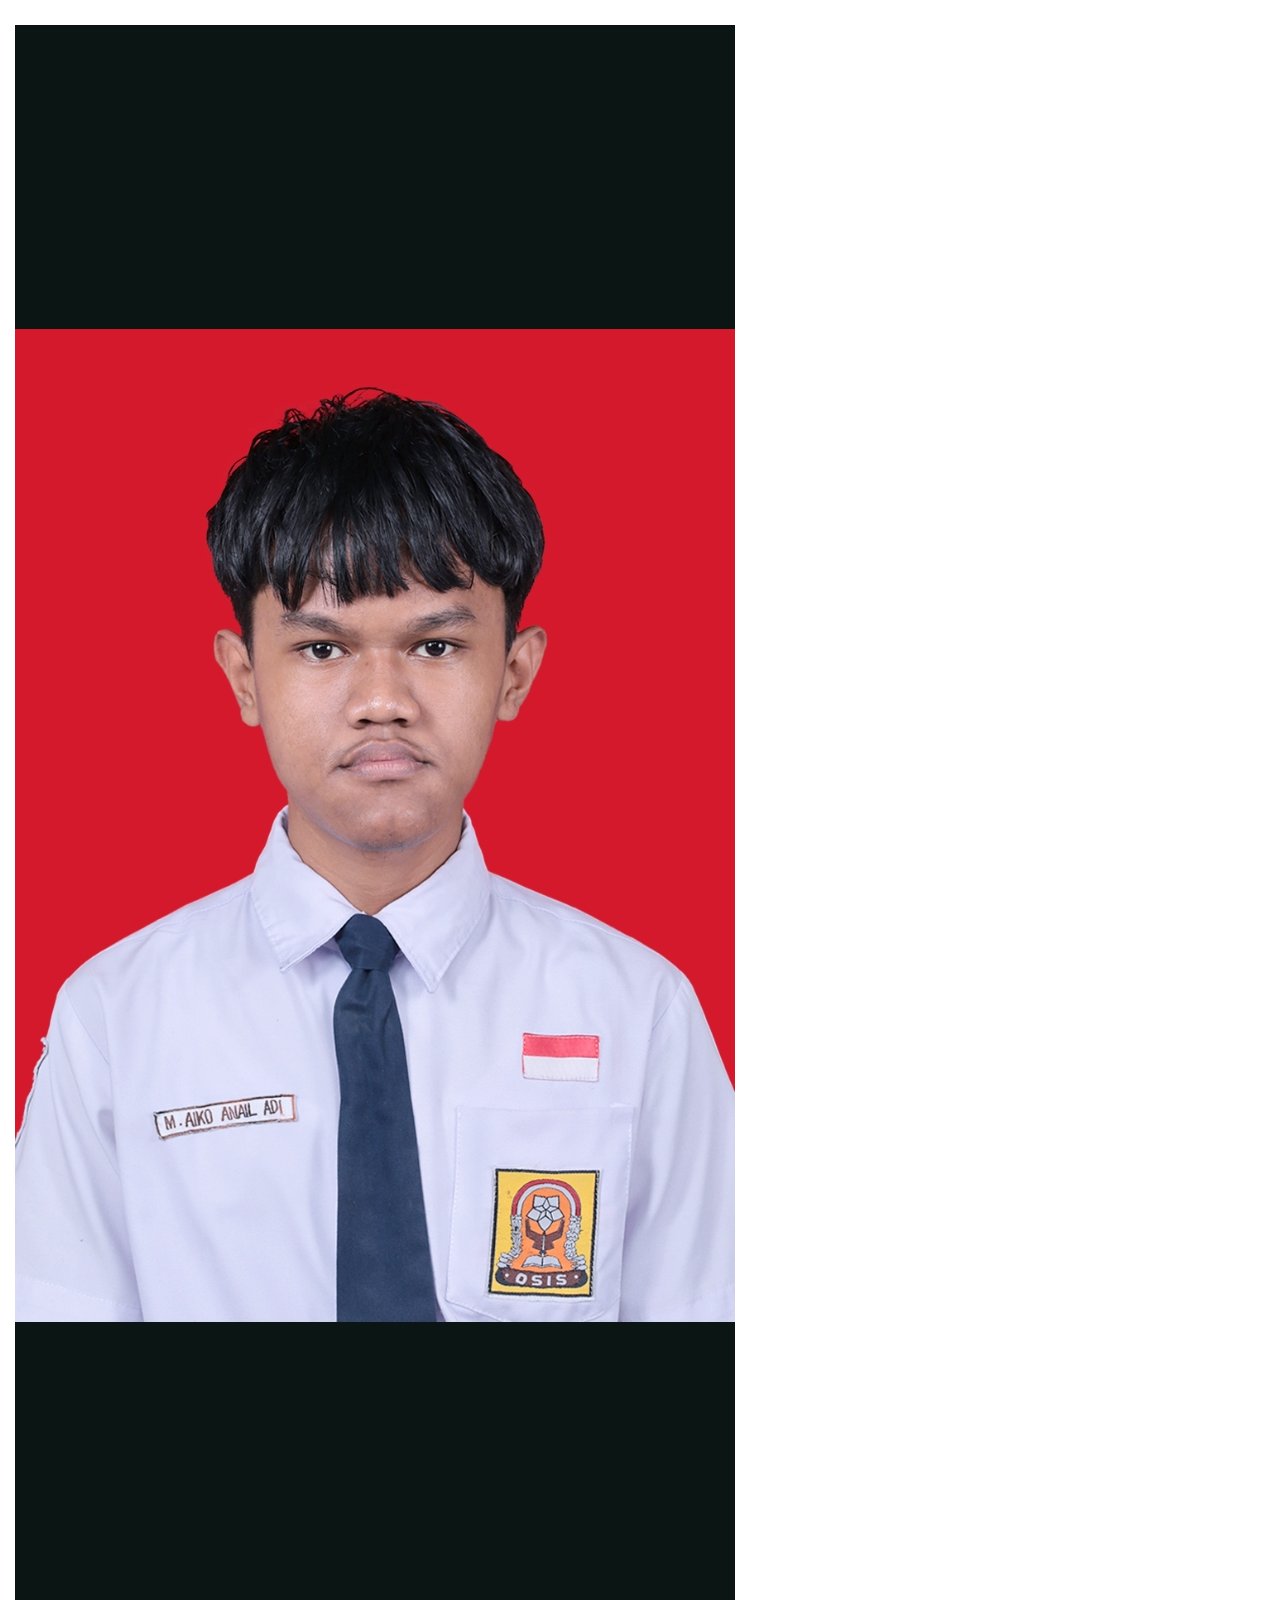
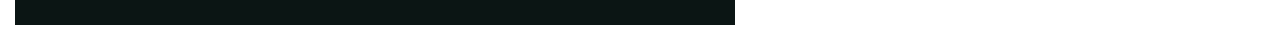
<file: table/index.html>
<!DOCTYPE html>
<html lang="en">
<head>
    <meta charset="UTF-8">
    <meta name="viewport" content="width=device-width, initial-scale=1.0">
    <title>Table</title>
    <link rel="stylesheet" href="style.css">
</head>
<body>
    <main class="Main card">
        <div class="content-card">
            <div class="profile-photo">
                <img src="aiko.png" alt="Foto Profil">
            </div>

        </div>
    </main>
</body>
</html>
</file>
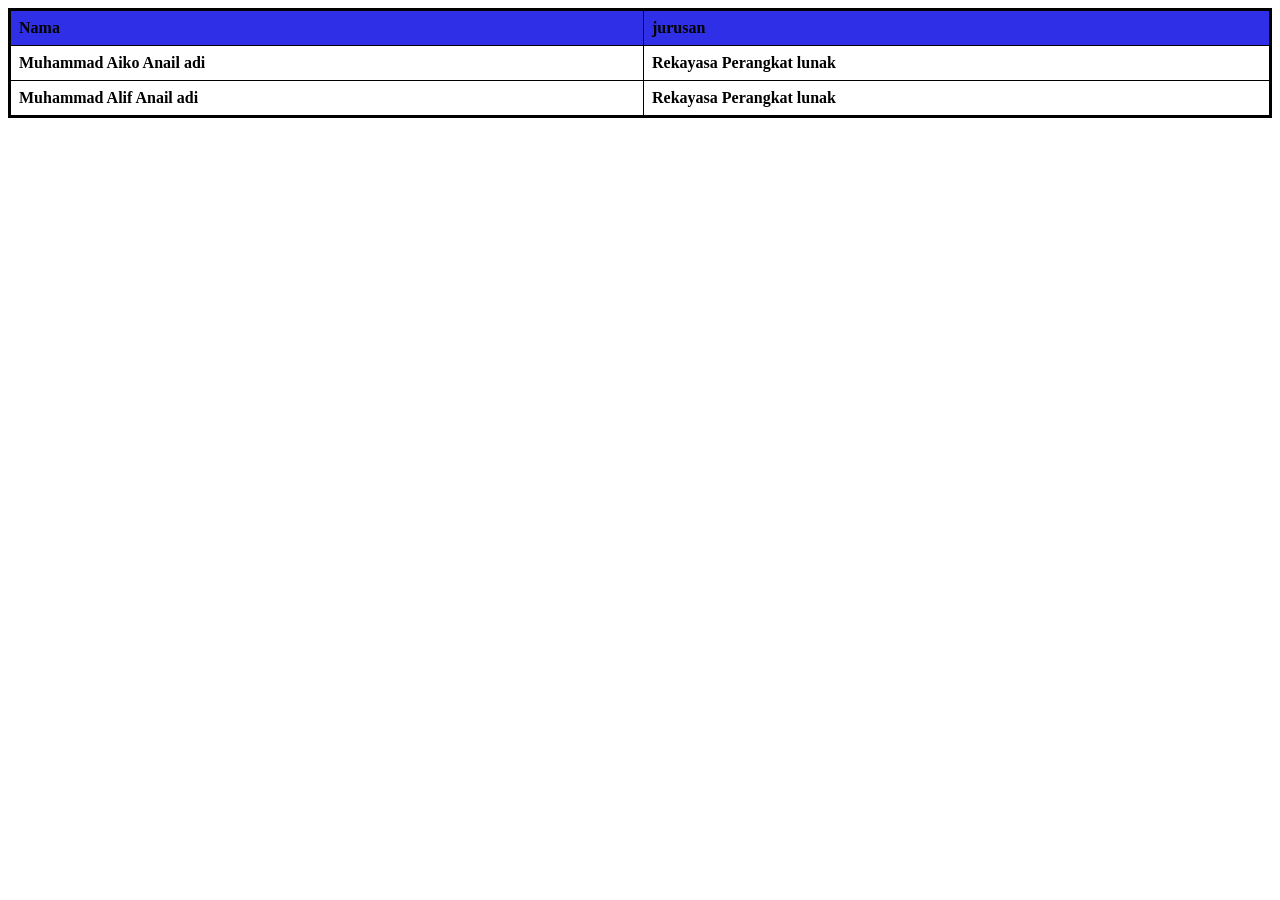
<file: aiko-2.html>
<!DOCTYPE html>
<html lang="en">
<head>
    <meta charset="UTF-8">
    <meta name="viewport" content="width=device-width, initial-scale=1.0">
    <title>Document</title>
    <style>
        .table {
            width: 100%;
            border-collapse: collapse;
            border: 3px solid black;
        }

        .table th, .table td {
            border: 1px solid #000;
            padding: 8px;
            text-align: left;
            color: #000;
            font-weight: bold;
        }

        .table th {
            background-color: rgb(47, 47, 231);
        }
    </style>
</head>
<body>
    <table class="table">
        <tr>
            <th>Nama</th>
            <th>jurusan</th>
        </tr>

        <tr>
            <td>Muhammad Aiko Anail adi</td>
            <td>Rekayasa Perangkat lunak</td>
        </tr>

        <tr>
            <td>Muhammad Alif Anail adi</td>
            <td>Rekayasa Perangkat lunak</td>
        </tr>
    </table>
</body>
</html>
</file>
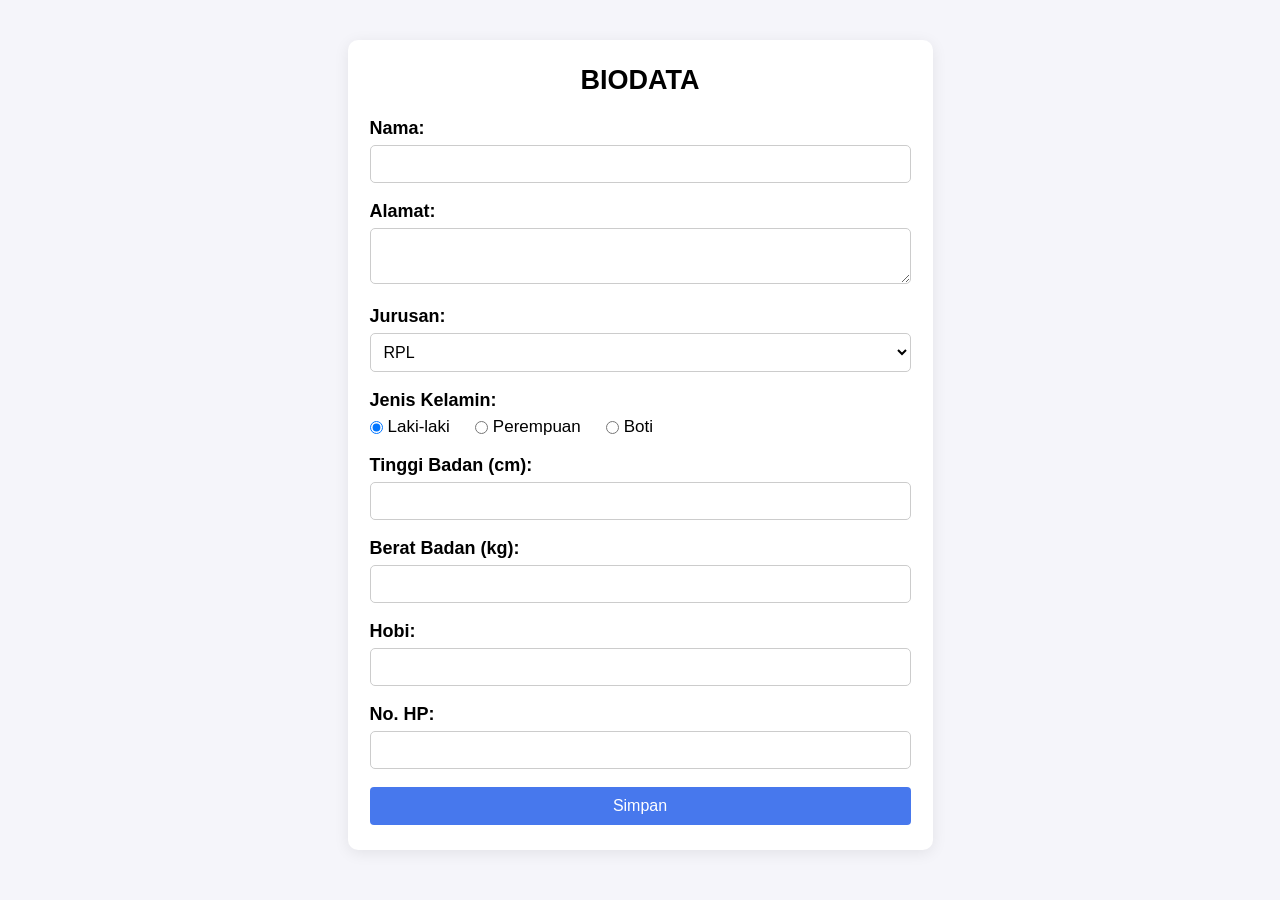
<file: BIodata.html>
<!DOCTYPE html>
<html lang="id">

<head>
    <meta charset="UTF-8">

    <meta
        name="viewport"
        content="width=device-width, initial-scale=1.0"
    >

    <title>BIODATA</title>

    <link rel="stylesheet" href="style.css">
</head>

<body>

    <main class="container">

        <h1>BIODATA</h1>

        <form id="biodataForm">

            <div class="form-group">
                <label for="nama">Nama:</label>

                <input
                    type="text"
                    id="nama"
                    required
                >
            </div>


            <div class="form-group">
                <label for="alamat">Alamat:</label>

                <textarea
                    id="alamat"
                    required
                ></textarea>
            </div>


            <div class="form-group">
                <label for="jurusan">Jurusan:</label>

                <select id="jurusan" required>
                    <option value="RPL">RPL</option>
                    <option value="TKR">TKR</option>
                    <option value="TKJ">TKJ</option>
                    <option value="AKL">AKL</option>
                </select>
            </div>


            <div class="form-group">

                <label>Jenis Kelamin:</label>

                <div class="radio-group">

                    <label class="radio-label">
                        <input
                            type="radio"
                            name="gender"
                            value="Laki-laki"
                            checked
                        >
                        Laki-laki
                    </label>

                    <label class="radio-label">
                        <input
                            type="radio"
                            name="gender"
                            value="Perempuan"
                        >
                        Perempuan
                    </label>

                    <label class="radio-label">
                        <input
                            type="radio"
                            name="gender"
                            value="Boti"
                        >
                        Boti
                    </label>

                </div>

            </div>


            <div class="form-group">
                <label for="tinggi">
                    Tinggi Badan (cm):
                </label>

                <input
                    type="number"
                    id="tinggi"
                    min="1"
                    required
                >
            </div>


            <div class="form-group">
                <label for="berat">
                    Berat Badan (kg):
                </label>

                <input
                    type="number"
                    id="berat"
                    min="1"
                    required
                >
            </div>


            <div class="form-group">
                <label for="hobi">Hobi:</label>

                <input
                    type="text"
                    id="hobi"
                    required
                >
            </div>


            <div class="form-group">
                <label for="nohp">No. HP:</label>

                <input
                    type="tel"
                    id="nohp"
                    maxlength="13"
                    inputmode="numeric"
                    required
                >
            </div>


            <button type="submit">
                Simpan
            </button>

        </form>

    </main>


    <script src="script.js"></script>

</body>


</html>
</file>
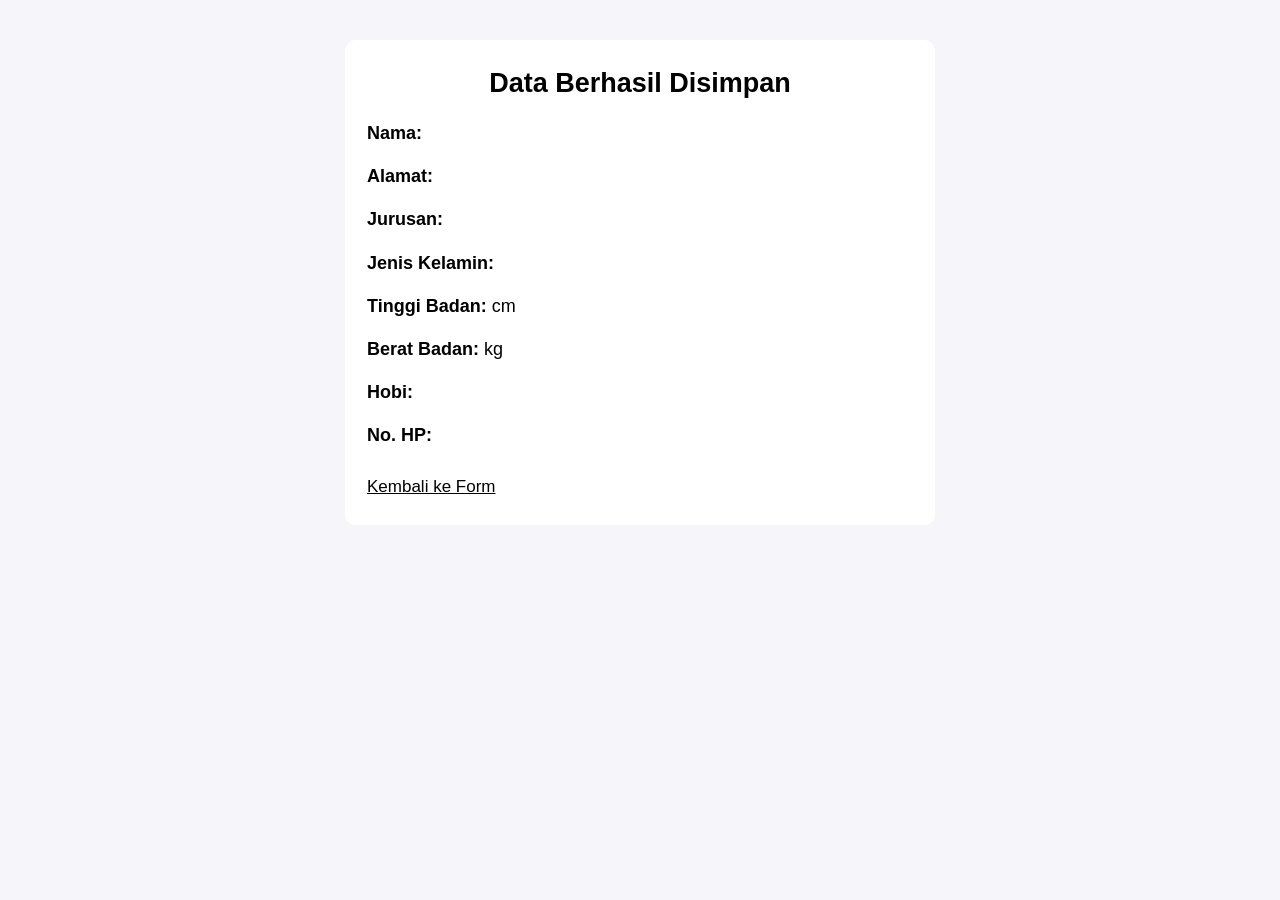
<file: hasil.html>
<!DOCTYPE html>
<html lang="id">
<head>
    <meta charset="UTF-8">
    <meta name="viewport" content="width=device-width, initial-scale=1.0">
    <title>Data Berhasil Disimpan</title>
    <link rel="stylesheet" href="style.css">
</head>

<body>

    <main class="hasil-container">

        <h1>Data Berhasil Disimpan</h1>

        <div class="data-item">
            <strong>Nama:</strong>
            <span id="hasilNama"></span>
        </div>

        <div class="data-item">
            <strong>Alamat:</strong>
            <span id="hasilAlamat"></span>
        </div>

        <div class="data-item">
            <strong>Jurusan:</strong>
            <span id="hasilJurusan"></span>
        </div>

        <div class="data-item">
            <strong>Jenis Kelamin:</strong>
            <span id="hasilGender"></span>
        </div>

        <div class="data-item">
            <strong>Tinggi Badan:</strong>
            <span id="hasilTinggi"></span> cm
        </div>

        <div class="data-item">
            <strong>Berat Badan:</strong>
            <span id="hasilBerat"></span> kg
        </div>

        <div class="data-item">
            <strong>Hobi:</strong>
            <span id="hasilHobi"></span>
        </div>

        <div class="data-item">
            <strong>No. HP:</strong>
            <span id="hasilNohp"></span>
        </div>

        <a href="index.html" class="kembali">
            Kembali ke Form
        </a>

    </main>

    <script src="script.js"></script>

</body>
</html>
</file>
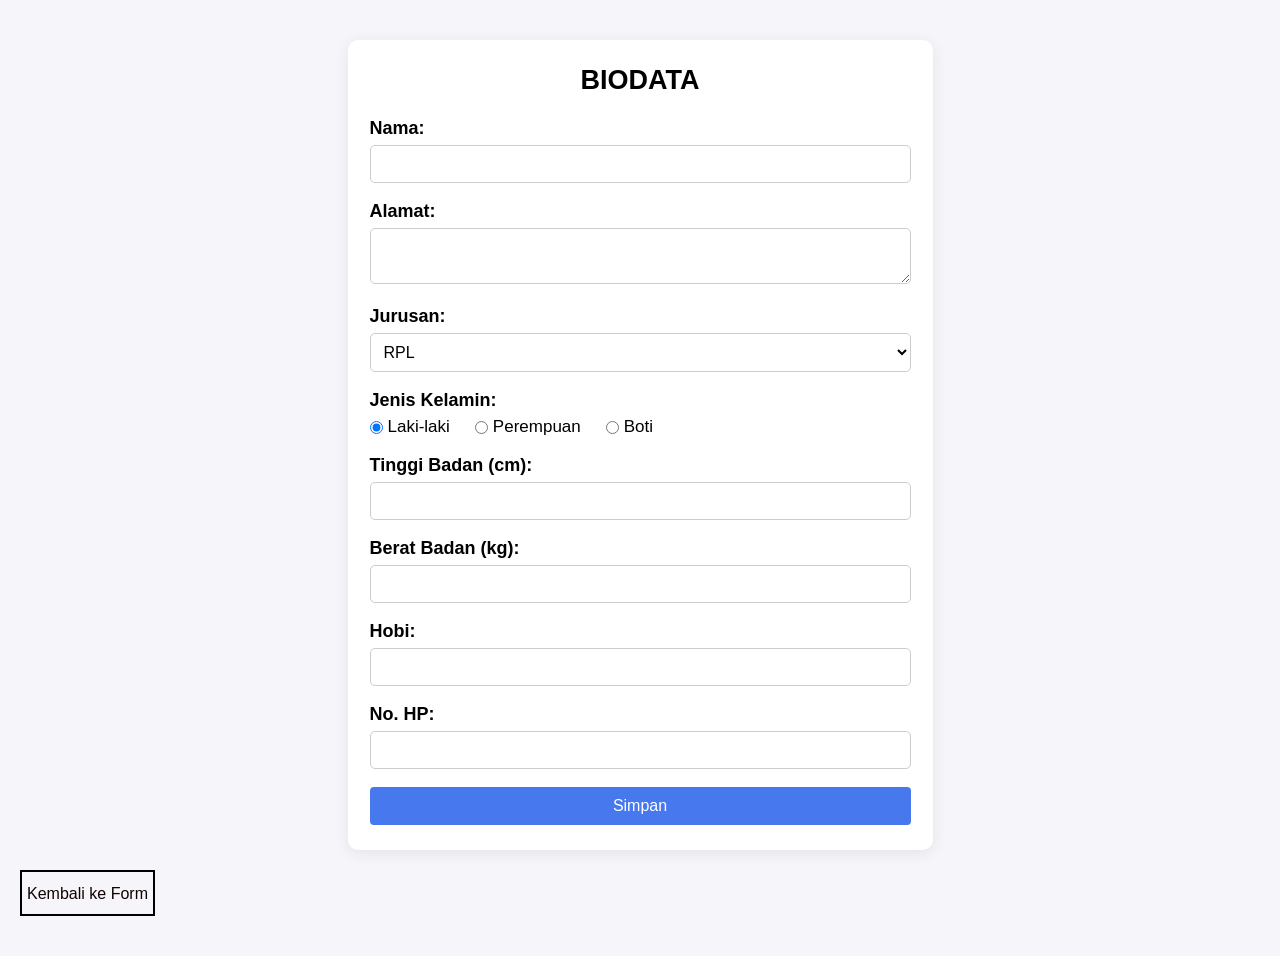
<file: index-biodata.html>
<!DOCTYPE html>
<html lang="id">

<head>
    <meta charset="UTF-8">

    <meta
        name="viewport"
        content="width=device-width, initial-scale=1.0"
    >

    <title>BIODATA</title>

    <link rel="stylesheet" href="style.css">
</head>

<body>
    

    <main class="container">

        <h1>BIODATA</h1>

        <form id="biodataForm">

            <div class="form-group">
                <label for="nama">Nama:</label>

                <input
                    type="text"
                    id="nama"
                    required
                >
            </div>


            <div class="form-group">
                <label for="alamat">Alamat:</label>

                <textarea
                    id="alamat"
                    required
                ></textarea>
            </div>


            <div class="form-group">
                <label for="jurusan">Jurusan:</label>

                <select id="jurusan" required>
                    <option value="RPL">RPL</option>
                    <option value="TKR">TKR</option>
                    <option value="TKJ">TKJ</option>
                    <option value="TEI">TEI</option>
                    <option value="TSM">TSM</option>
                </select>
            </div>


            <div class="form-group">

                <label>Jenis Kelamin:</label>

                <div class="radio-group">

                    <label class="radio-label">
                        <input
                            type="radio"
                            name="gender"
                            value="Laki-laki"
                            checked
                        >
                        Laki-laki
                    </label>

                    <label class="radio-label">
                        <input
                            type="radio"
                            name="gender"
                            value="Perempuan"
                        >
                        Perempuan
                    </label>

                    <label class="radio-label">
                        <input
                            type="radio"
                            name="gender"
                            value="Boti"
                        >
                        Boti
                    </label>

                </div>

            </div>


            <div class="form-group">
                <label for="tinggi">
                    Tinggi Badan (cm):
                </label>

                <input
                    type="number"
                    id="tinggi"
                    min="1"
                    required
                >
            </div>


            <div class="form-group">
                <label for="berat">
                    Berat Badan (kg):
                </label>

                <input
                    type="number"
                    id="berat"
                    min="1"
                    required
                >
            </div>


            <div class="form-group">
                <label for="hobi">Hobi:</label>

                <input
                    type="text"
                    id="hobi"
                    required
                >
            </div>


            <div class="form-group">
                <label for="nohp">No. HP:</label>

                <input
                    type="tel"
                    id="nohp"
                    maxlength="13"
                    inputmode="numeric"
                    required
                >
            </div>


            <button type="submit">
                Simpan
            </button>

        </form>

    </main>


    <script src="script.js"></script>

  <a href="index.html" class="form">
            Kembali ke Form
        </a>
</body>


</html>
</file>
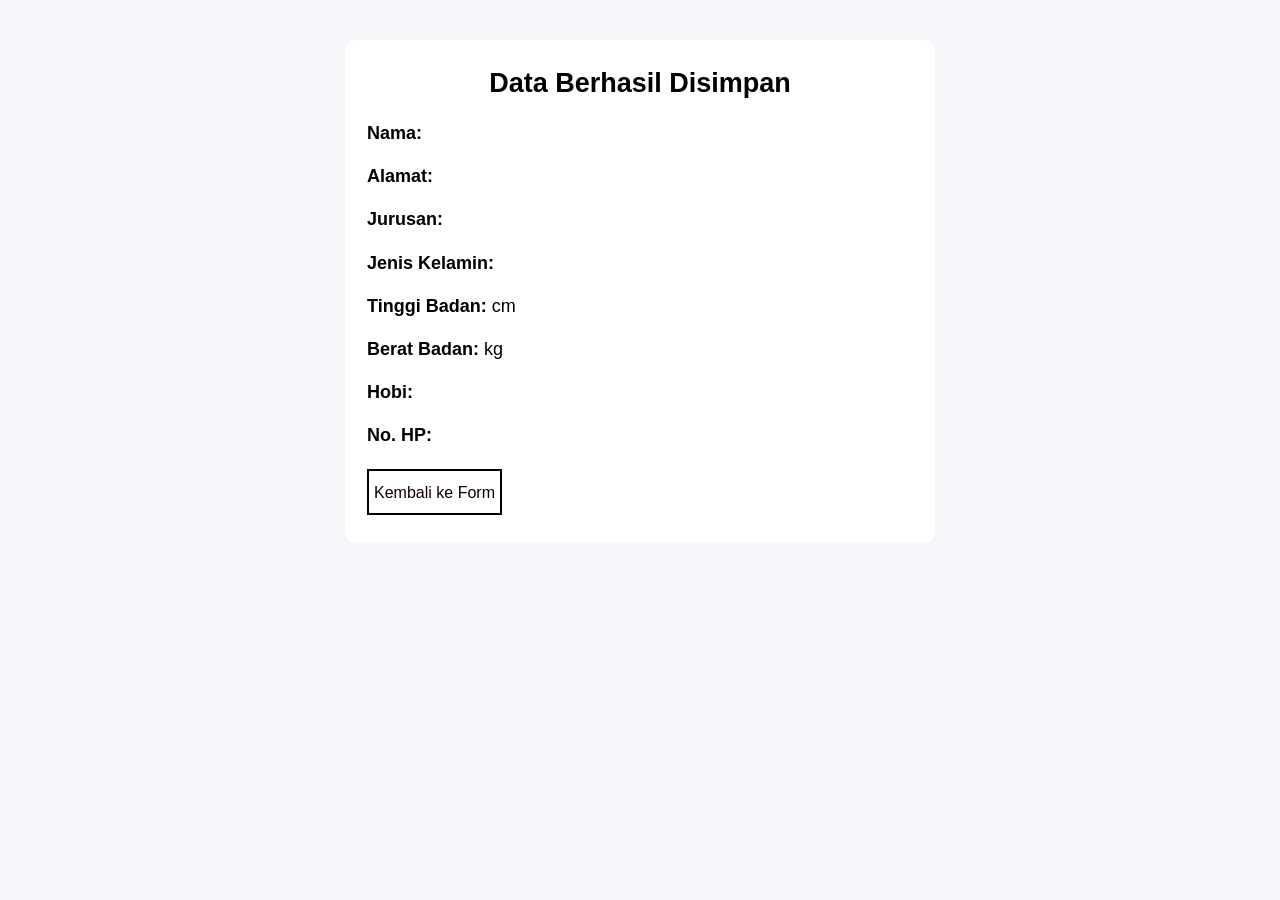
<file: index-hasil.html>
<!DOCTYPE html>
<html lang="id">
<head>
    <meta charset="UTF-8">
    <meta name="viewport" content="width=device-width, initial-scale=1.0">
    <title>Data Berhasil Disimpan</title>
    <link rel="stylesheet" href="style.css">
</head>

<body>
    

    <main class="hasil-container">

        <h1>Data Berhasil Disimpan</h1>

        <div class="data-item">
            <strong>Nama:</strong>
            <span id="hasilNama"></span>
        </div>

        <div class="data-item">
            <strong>Alamat:</strong>
            <span id="hasilAlamat"></span>
        </div>

        <div class="data-item">
            <strong>Jurusan:</strong>
            <span id="hasilJurusan"></span>
        </div>

        <div class="data-item">
            <strong>Jenis Kelamin:</strong>
            <span id="hasilGender"></span>
        </div>

        <div class="data-item">
            <strong>Tinggi Badan:</strong>
            <span id="hasilTinggi"></span> cm
        </div>

        <div class="data-item">
            <strong>Berat Badan:</strong>
            <span id="hasilBerat"></span> kg
        </div>

        <div class="data-item">
            <strong>Hobi:</strong>
            <span id="hasilHobi"></span>
        </div>

        <div class="data-item">
            <strong>No. HP:</strong>
            <span id="hasilNohp"></span>
        </div>

        <a href="index.html" class="form-2">
            Kembali ke Form
        </a>

    </main>

    <script src="script.js"></script>

</body>
</html>
</file>
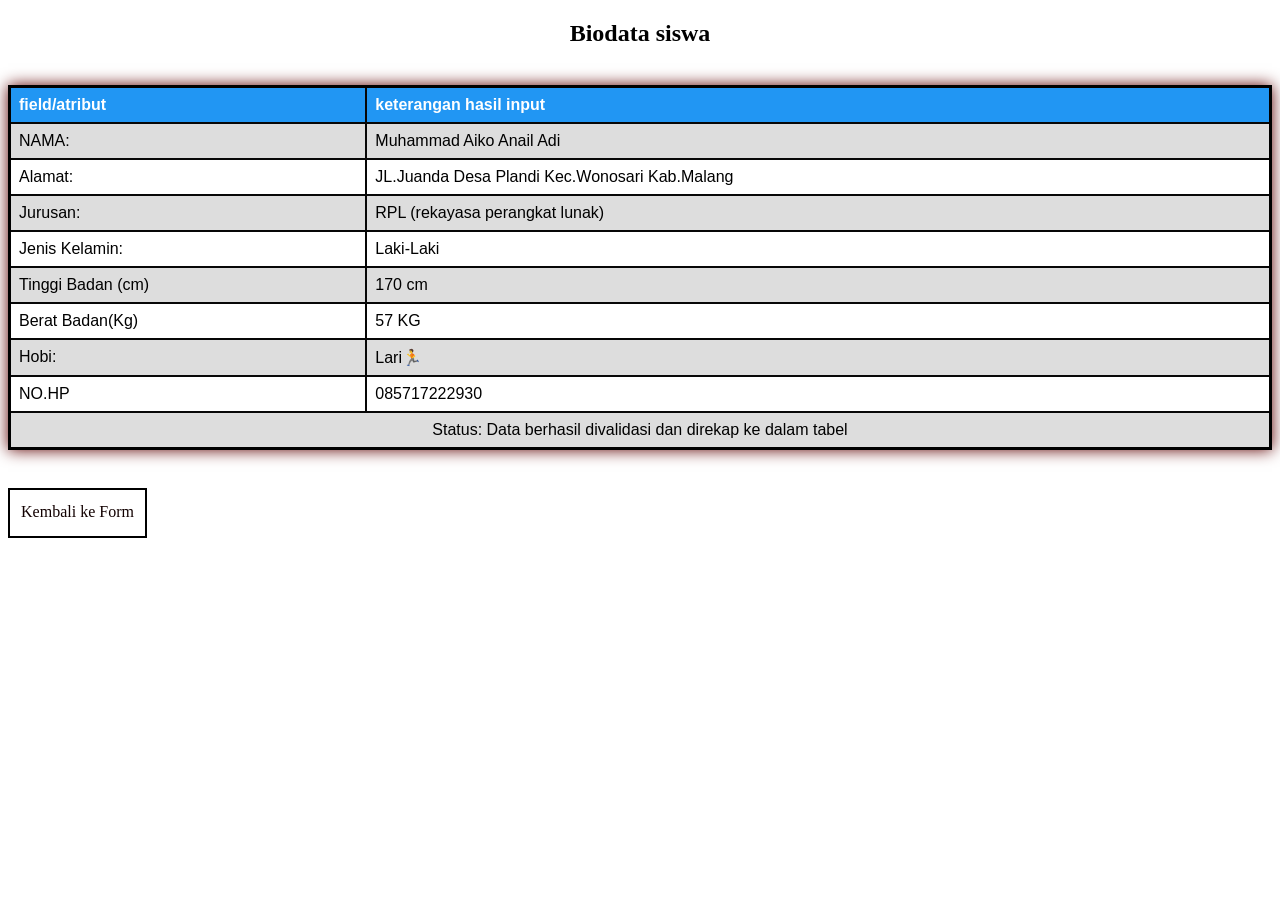
<file: index-table.html>
<!DOCTYPE html>
<html lang="en">
<head>
    <meta charset="UTF-8">
    <meta name="viewport" content="width=device-width, initial-scale=1.0">
    <link rel="stylesheet" href="table.css">
    <title>Document</title>
    <style>
table {
  font-family: arial, sans-serif;
  border-collapse: collapse;
  width: 100%;
}

td, th {
  border: 2px solid rgb(7, 7, 7);
  text-align: left;
  padding: 8px;
}

tr:nth-child(even) {
  background-color: #dddddd;
}
</style>
</head>
<body>
    <div style="text-align: center;" style="font-size: large;" >
    <H2><strong> Biodata siswa</strong>
    </div>
    <table>
  <tr>
    <th>field/atribut</th>
    <th> keterangan hasil input</th>
  </tr>
  <tr>
    <td> NAMA:</td>
    <td>Muhammad Aiko Anail Adi</td>
  </tr>
  <tr>
    <td>Alamat:</td>
    <td>JL.Juanda Desa Plandi Kec.Wonosari Kab.Malang</td>
  </tr>
  <tr>
    <td>Jurusan:</td>
    <td>RPL (rekayasa perangkat lunak)</td>
  </tr>
  <tr>
    <td>Jenis Kelamin:</td>
    <td> Laki-Laki</td>
  </tr>
  <tr>
    <td>Tinggi Badan (cm)</td>
    <td>170 cm</td>
  </tr>
  <tr>
    <td>Berat Badan(Kg)</td>
    <td>57 KG</td>
  </tr>
  <tr>
    <Td>Hobi:</Td>
    <td>Lari🏃</td>
  </tr>
  <tr>
    <td>NO.HP</td>
    <td>085717222930</td>
  </tr>
    <tr>
        <td colspan="2" class="status" style="text-align: center;">
            Status: Data berhasil divalidasi dan direkap ke dalam tabel
        </td>
     </tr><br>

      
   
</table><br>

<a href="index.html" class="kembali">
            Kembali ke Form
        </a>
</body>
</html>
</file>
<file: table/style.css>
*{
    margin: 0;
    padding: 0;
    box-sizing: border-box;

}

body {
    font-family: Arial, Helvetica, sans-serif;
    margin: 0 auto;
    padding: 25px 15px;

}

.Main-card img {
    width: 135px;
    height: 135px;
    border-radius: 50%;
    object-fit: cover;
    color: white;
    border: 2px solid white;
    display:block;
}
</file>
<file: style.css>
* {
    box-sizing: border-box;
}

body {
    margin: 0;
    padding: 40px 20px;

    font-family: Arial, sans-serif;

    background-color: #f5f5fa;

    color: #000000;
}


/* =========================
   CONTAINER
========================= */

.container {
    width: 100%;
    max-width: 585px;

    margin: 0 auto;
    padding: 25px 22px;

    background-color: #ffffff;

    border-radius: 10px;

    box-shadow: 0 3px 15px rgba(0, 0, 0, 0.08);
}


/* =========================
   JUDUL
========================= */

h1 {
    margin-top: 0;
    margin-bottom: 22px;

    color: #000000;

    font-size: 27px;
    font-weight: bold;

    text-align: center;
}


/* =========================
   FORM
========================= */

.form-group {
    margin-bottom: 18px;
}


/* LABEL */

.form-group > label {
    display: block;

    margin-bottom: 6px;

    color: #000000;

    font-size: 18px;
    font-weight: bold;
}


/* =========================
   INPUT
========================= */

input,
textarea,
select {
    width: 100%;

    padding: 9px;

    font-family: Arial, sans-serif;
    font-size: 16px;

    color: #000000;

    background-color: #ffffff;

    border: 1px solid #cccccc;
    border-radius: 5px;

    outline: none;
}


/* INPUT SAAT DIPILIH */

input:focus,
textarea:focus,
select:focus {
    border-color: #4778ed;
}


/* =========================
   TEXTAREA
========================= */

textarea {
    min-height: 53px;

    resize: vertical;
}


/* =========================
   RADIO
========================= */

.radio-group {
    display: flex;

    align-items: center;

    gap: 25px;

    flex-wrap: wrap;
}


.radio-label {
    display: flex !important;

    align-items: center;

    gap: 5px;

    margin: 0;

    color: #000000 !important;

    font-size: 17px;

    font-weight: normal !important;

    cursor: pointer;
}


.radio-label input {
    width: auto;

    margin: 0;

    padding: 0;
}


/* =========================
   BUTTON
========================= */

button {
    width: 100%;

    padding: 10px;

    border: none;

    border-radius: 4px;

    background-color: #4778ed;

    color: #ffffff;

    font-size: 16px;

    cursor: pointer;
}


button:hover {
    background-color: #3567dc;
}


/* =========================
   HASIL BIODATA
========================= */

.hasil-container {
    width: 100%;
    max-width: 590px;

    margin: 0 auto;
    padding: 28px 22px;

    background-color: #ffffff;

    border-radius: 10px;
}


.data-item {
    margin-bottom: 18px;

    color: #000000;

    font-size: 18px;

    line-height: 1.4;
}


.data-item strong {
    font-weight: bold;
}


.kembali {
    display: inline-block;

    margin-top: 10px;

    color: black;

    font-size: 17px;
}


/* =========================
   RESPONSIVE HP
========================= */

@media (max-width: 600px) {

    body {
        padding: 20px 12px;
    }

    .container,
    .hasil-container {
        padding: 20px 16px;
    }

    h1 {
        font-size: 24px;
    }

    .radio-group {
        gap: 15px;
    }

    .radio-label {
        font-size: 16px;
    }
}

.form{
    color: rgb(18, 1, 1);
    text-align: center;
    background-color: black;
    width: 135px;
    height: 20px;
    display: block;
    margin-top: 20px;
    padding-top: 13px;
    padding-bottom: 29px;
    background: transparent;
    border: 2px solid black;
    text-decoration: none;
}

.form-2{
    color: rgb(18, 1, 1);
    text-align: center;
    background-color: black;
    width: 135px;
    height: 20px;
    display: block;
    margin-top: 20px;
    padding-top: 13px;
    padding-bottom: 29px;
    background: transparent;
    border: 2px solid black;
    text-decoration: none;
}
</file>
<file: table.css>
.status{
    text-align: center;
}

table {
    width: 100%;
    border-collapse: collapse;
    box-shadow: 0 0 15px rgb(95, 4, 4); border: 3.5px solid;
}

table{
    width: 100%;
    border-collapse: collapse;
}
th{
    background-color: #2196F3;
    color:white;
    font-weight: bold
}

.kembali{
    color: rgb(18, 1, 1);
    text-align: center;
    background-color: black;
    width: 135px;
    height: 20px;
    display: block;
    margin-top: 20px;
    padding-top: 13px;
    padding-bottom: 13px;
    background: transparent;
    border: 2px solid black;
    text-decoration: none;
}
</file>
